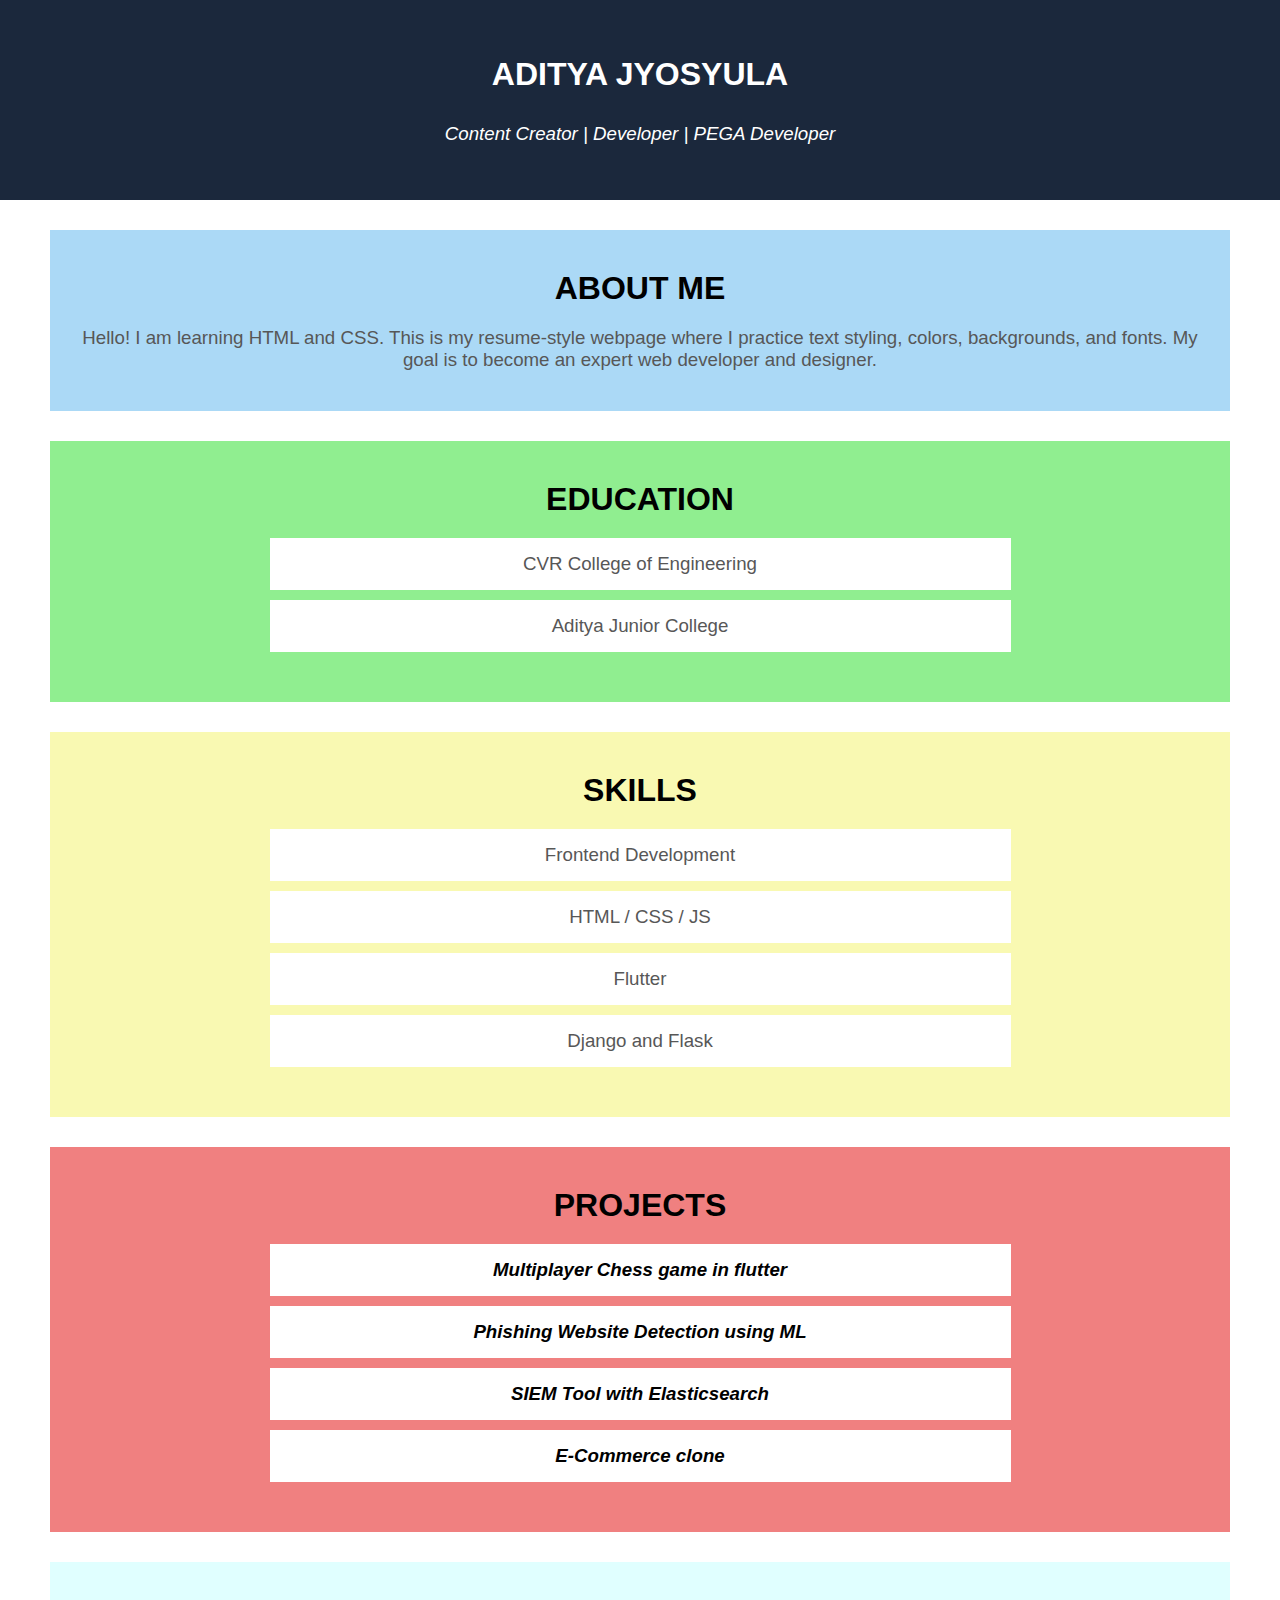
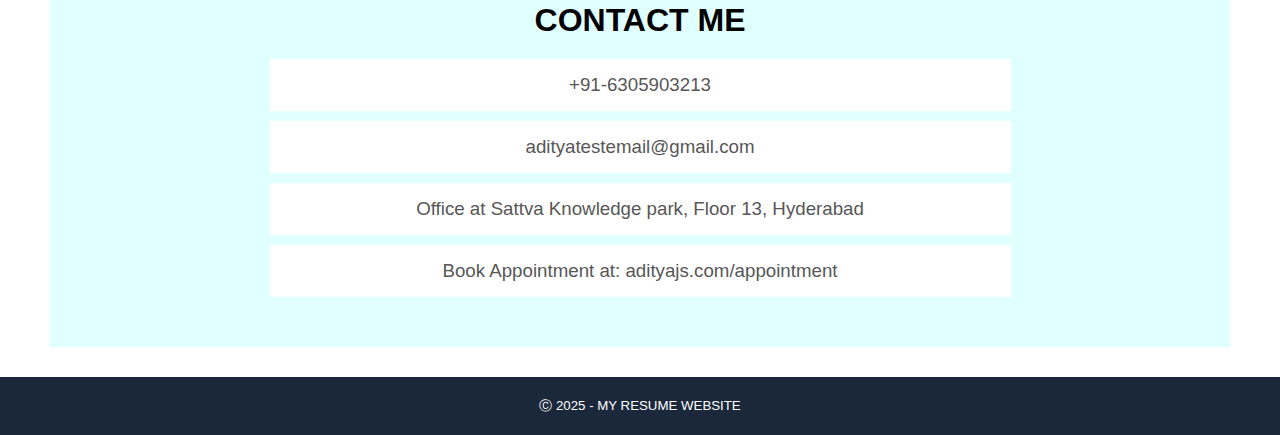
<file: session1/index.html>
<!DOCTYPE html>
<html lang="en">

<head>
    <meta charset="UTF-8">
    <meta name="viewport" content="width=device-width, initial-scale=1.0">
    <link rel="stylesheet" href="styles.css">
    <title>Document</title>
</head>

<body>
    <div class="hero">
        <h1 class="hero_name">Aditya Jyosyula</h1>
        <h3 class="hero_role">
            Content Creator | Developer | PEGA Developer
        </h3>
    </div>

    <div class="about_me">
        <h1 class="about_heading">About me</h1>
        <h3 class="about_content">Hello! I am learning HTML and CSS. This is my resume-style webpage where I practice
            text styling, colors, backgrounds,
            and fonts. My goal is to become an expert web developer and designer.</h3>
    </div>

    <div class="r_outer" id="education">
        <h1 class="r_title">Education</h1>
        <h3 class="r_details">CVR College of Engineering</h3>
        <h3 class="r_details">Aditya Junior College</h3>
    </div>

    <div class="r_outer" id="skills">
        <h1 class="r_title">Skills</h1>
        <h3 class="r_details">Frontend Development</h3>
        <h3 class="r_details">HTML / CSS / JS</h3>
        <h3 class="r_details">Flutter</h3>
        <h3 class="r_details">Django and Flask</h3>
    </div>

    <div class="r_outer" id="projects">
        <h1 class="r_title">Projects</h1>
        <h3 class="r_details">Multiplayer Chess game in flutter</h3>
        <h3 class="r_details">Phishing Website Detection using ML</h3>
        <h3 class="r_details">SIEM Tool with Elasticsearch</h3>
        <h3 class="r_details">E-Commerce clone</h3>
    </div>

    <div class="r_outer" id="contact_me">
        <h1 class="r_title">Contact me</h1>
        <h3 class="r_details">+91-6305903213</h3>
        <h3 class="r_details">adityatestemail@gmail.com</h3>
        <h3 class="r_details">Office at Sattva Knowledge park, Floor 13, Hyderabad</h3>
        <h3 class="r_details">Book Appointment at: adityajs.com/appointment</h3>
    </div>

    <div class="bottom">
        <h5 class="bottom_text">Ⓒ 2025 - MY RESUME WEBSITE</h5>
    </div>
</body>

</html>
</file>
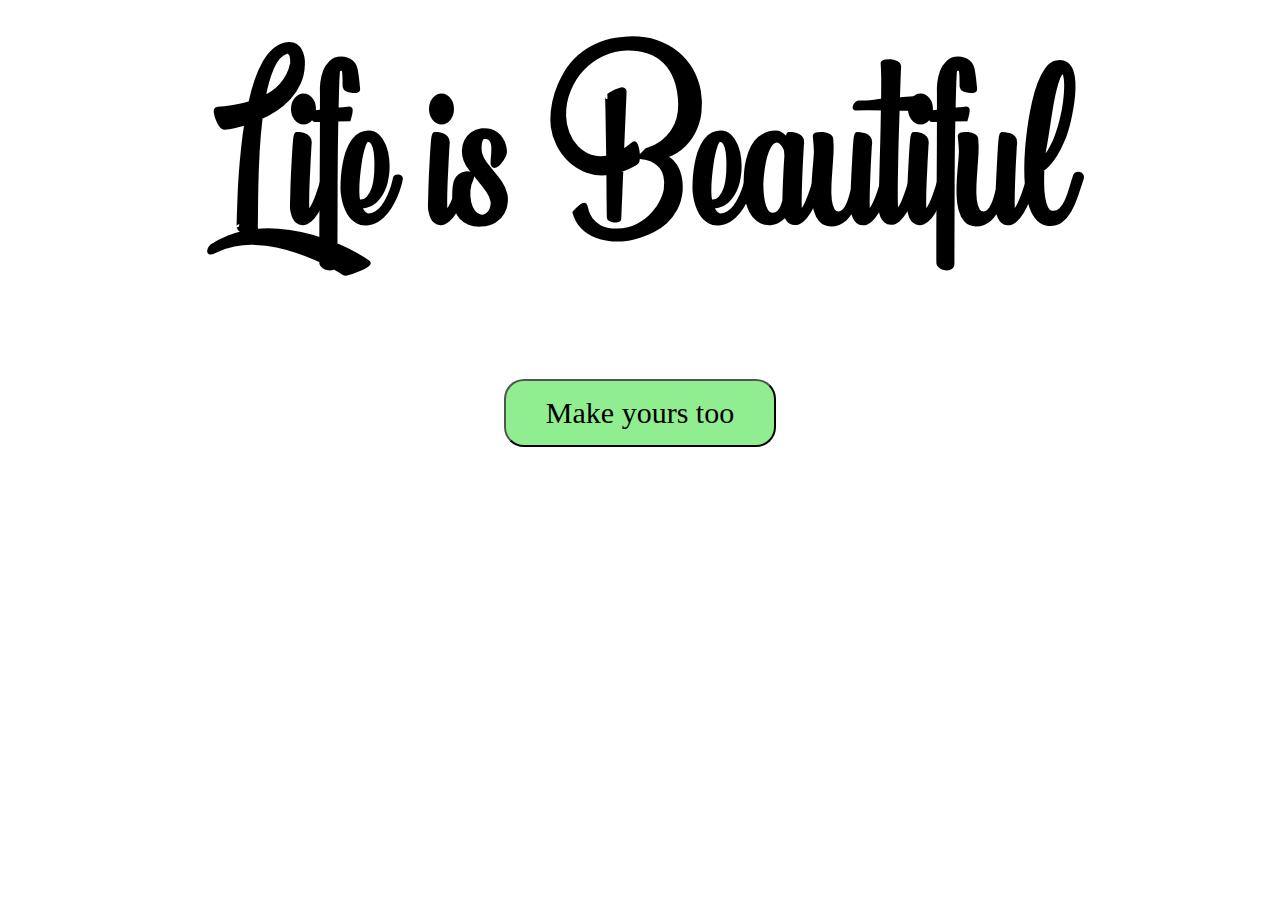
<file: session2/index.html>
<!DOCTYPE html>
<html lang="en">

<head>
    <meta charset="UTF-8">
    <meta name="viewport" content="width=device-width, initial-scale=1.0">
    <title>Document</title>
    <link rel="stylesheet" href="styles.css">
</head>

<body>
    <div id="main">
        <h1 id="gradient_heading">Life is Beautiful</h1>
        <button id="main_button">Make yours too</button>
    </div>
</body>

</html>
</file>
<file: session1/styles.css>
* {
  margin: 0;
  padding: 0;
  box-sizing: border-box;
}

html,
body {
  height: 100%;
  width: 100%;
  font-family: sans-serif;
}

.hero {
  height: 200px;
  display: flex;
  flex-direction: column;
  justify-content: center;
  align-items: center;
  color: white;
  background-color: #1b283c;
  margin-bottom: 30px;
  .hero_name {
    margin-bottom: 30px;
    text-transform: uppercase;
    font-weight: bold;
  }
  .hero_role {
    font-style: italic;
    font-weight: lighter;
  }
}

.about_me {
  margin: 30px 50px;
  padding: 40px 20px;
  text-align: center;
  background-color: rgb(171, 217, 246);
  .about_heading {
    padding-bottom: 20px;
    text-transform: uppercase;
    font-weight: bolder;
  }
  .about_content {
    font-weight: lighter;
    color: rgb(87, 87, 87);
  }
}

.r_outer {
  background-color: lightgreen;
  margin: 30px 50px;
  padding: 40px 20px;
  display: flex;
  flex-direction: column;
  justify-content: center;
  align-items: center;
  text-align: center;

  .r_title {
    margin-bottom: 20px;
    text-transform: uppercase;
  }

  .r_details {
    background-color: white;
    width: 65%;
    padding: 15px 30px;
    font-weight: lighter;
    color: rgb(87, 87, 87);
    margin-bottom: 10px;
  }
}

#skills {
  background-color: rgb(249, 249, 178);
}

#projects {
  .r_details {
    font-style: italic;
    font-weight: bold;
    color: black;
  }
  background-color: lightcoral;
}

#contact_me {
  background-color: lightcyan;
}

.bottom {
  width: 100%;
  background-color: #1b283c;
  padding: 20px 50px;
  color: white;
  text-align: center;
  .bottom_text {
    font-weight: lighter;
  }
}
</file>
<file: session2/styles.css>
@font-face {
  font-family: beauty;
  src: url(./Beautiful\ People\ Personal\ Use.ttf);
}

* {
  margin: 0;
  padding: 0;
  box-sizing: border-box;
  font-family: "beauty";
}

html,
body {
  height: 100%;
  width: 100%;
}

#main {
  background-image: url(https://plus.unsplash.com/premium_photo-1707229723342-1dc24b80ffd6?ixlib=rb-4.1.0&ixid=M3wxMjA3fDB8MHxwaG90by1wYWdlfHx8fGVufDB8fHx8fA%3D%3D&auto=format&fit=crop&q=80&w=2940);
  height: 100%;
  width: 100%;
  background-size: cover;
  background-position: center;
  text-align: center;
}

#gradient_heading {
  font-size: 160px;
  background-clip: text;
  color: black;
  margin-bottom: 60px;
}

#main_button {
  font-size: 30px;
  color: black;
  padding: 15px 40px;
  border-radius: 20px;
  background-color: lightgreen;
  font-family: "helvetica neue";
  cursor: pointer;
}

#main_button:hover {
  font-size: 55px;
}
</file>
